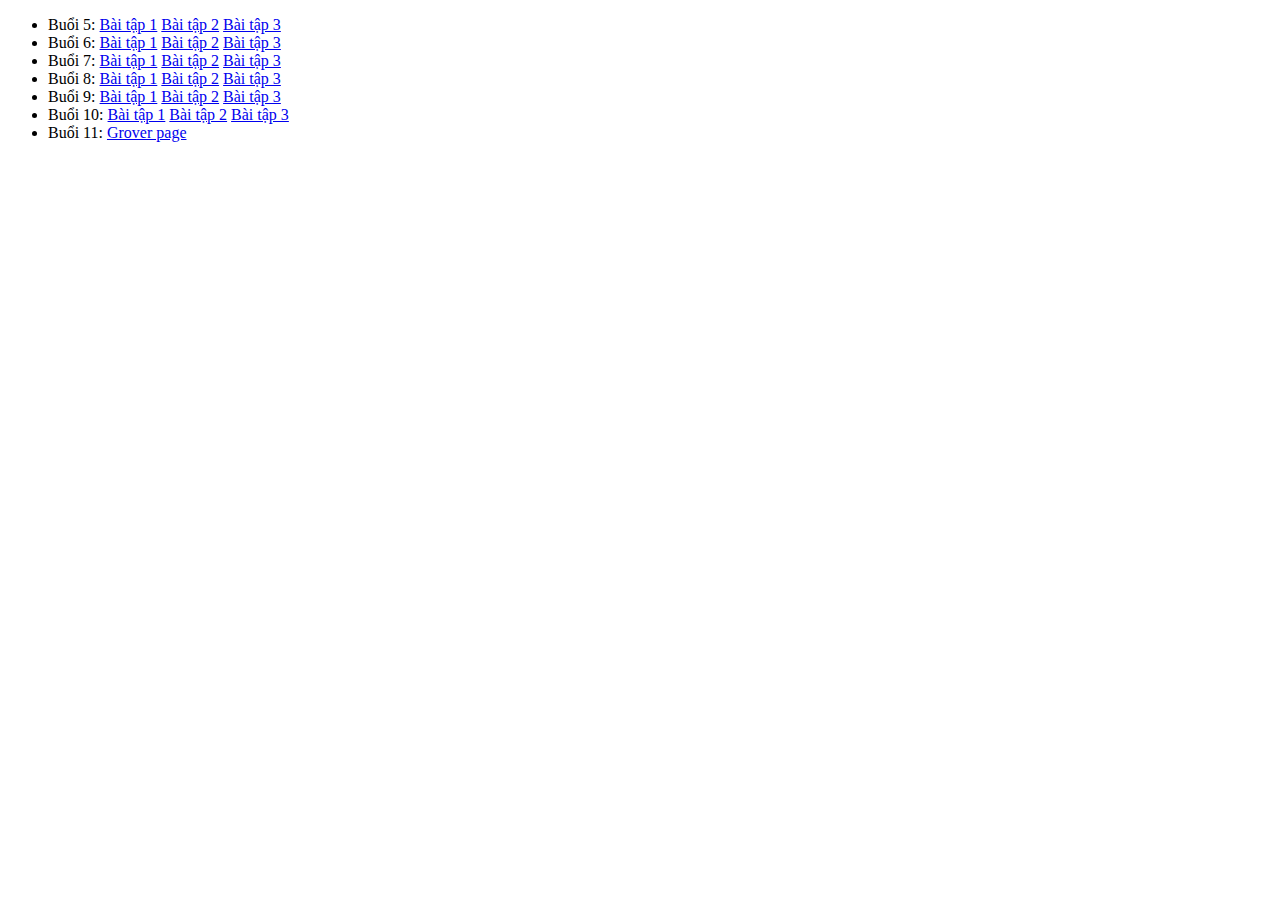
<file: index.html>
<!DOCTYPE html>
<html lang="en">
  <head>
    <meta charset="UTF-8" />
    <meta name="viewport" content="width=device-width, initial-scale=1.0" />
    <title>Web nộp bài tập</title>
  </head>
  <body>
    <ul>
      <li>Buổi 5:
        <a href="./day-05/ex-01/">Bài tập 1</a>
        <a href="./day-05/ex-02/">Bài tập 2</a>
        <a href="./day-05/ex-03/">Bài tập 3</a>
      </li>
      <li>Buổi 6:
        <a href="./day-06/ex-01/">Bài tập 1</a>
        <a href="./day-06/ex-02/">Bài tập 2</a>
        <a href="./day-06/ex-03/">Bài tập 3</a>
      </li>
      <li>Buổi 7:
        <a href="./day-07/ex-01/">Bài tập 1</a>
        <a href="./day-07/ex-02/">Bài tập 2</a>
        <a href="./day-07/ex-03/">Bài tập 3</a>
      </li>
      <li>Buổi 8:
        <a href="./day-08/ex-01/">Bài tập 1</a>
        <a href="./day-08/ex-02/">Bài tập 2</a>
        <a href="./day-08/ex-03/">Bài tập 3</a>
      </li>
      <li>Buổi 9:
        <a href="./day-09/ex-01/">Bài tập 1</a>
        <a href="./day-09/ex-02/">Bài tập 2</a>
        <a href="./day-09/ex-03/">Bài tập 3</a>
      </li>
      <li>Buổi 10:
        <a href="./day-10/ex-01/">Bài tập 1</a>
        <a href="./day-10/ex-02/">Bài tập 2</a>
        <a href="./day-10/ex-03/">Bài tập 3</a>
      </li>
      <li>Buổi 11:
        <a href="./day-11/Grover/index.html">Grover page</a>
      </li>
    </ul>
  </body>
</html>
</file>
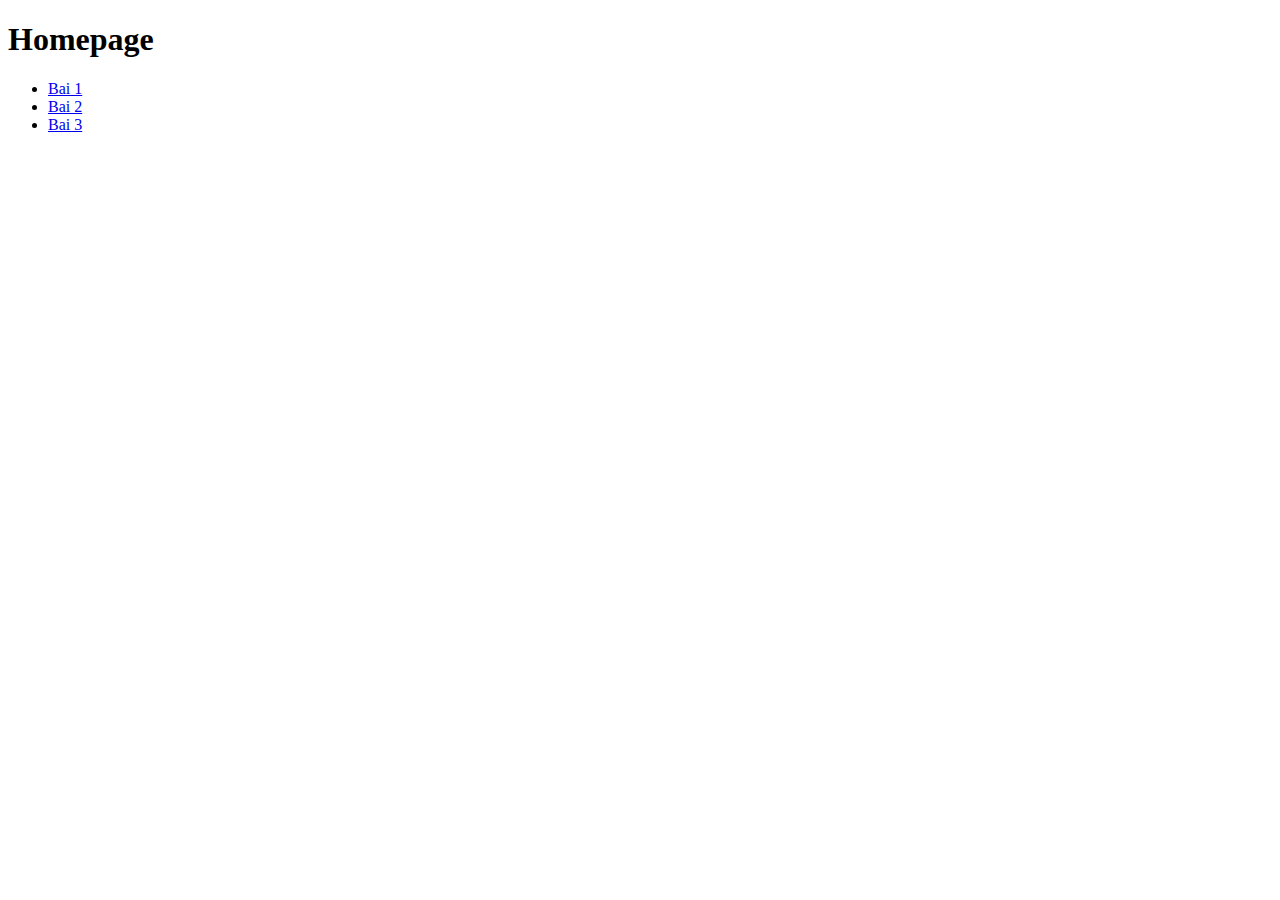
<file: day-05/index.html>
<!DOCTYPE html>
<html lang="en">
<head>
    <meta charset="UTF-8">
    <meta name="viewport" content="width=device-width, initial-scale=1.0">
    <title>BTVN</title>
</head>
<body>
    <h1>Homepage</h1>
    <ul>
        <li><a href="./ex-01/">Bai 1</a></li>
        <li><a href="./ex-02/">Bai 2</a></li>
        <li><a href="./ex-03/">Bai 3</a></li>
    </ul>
</body>
</html>
</file>
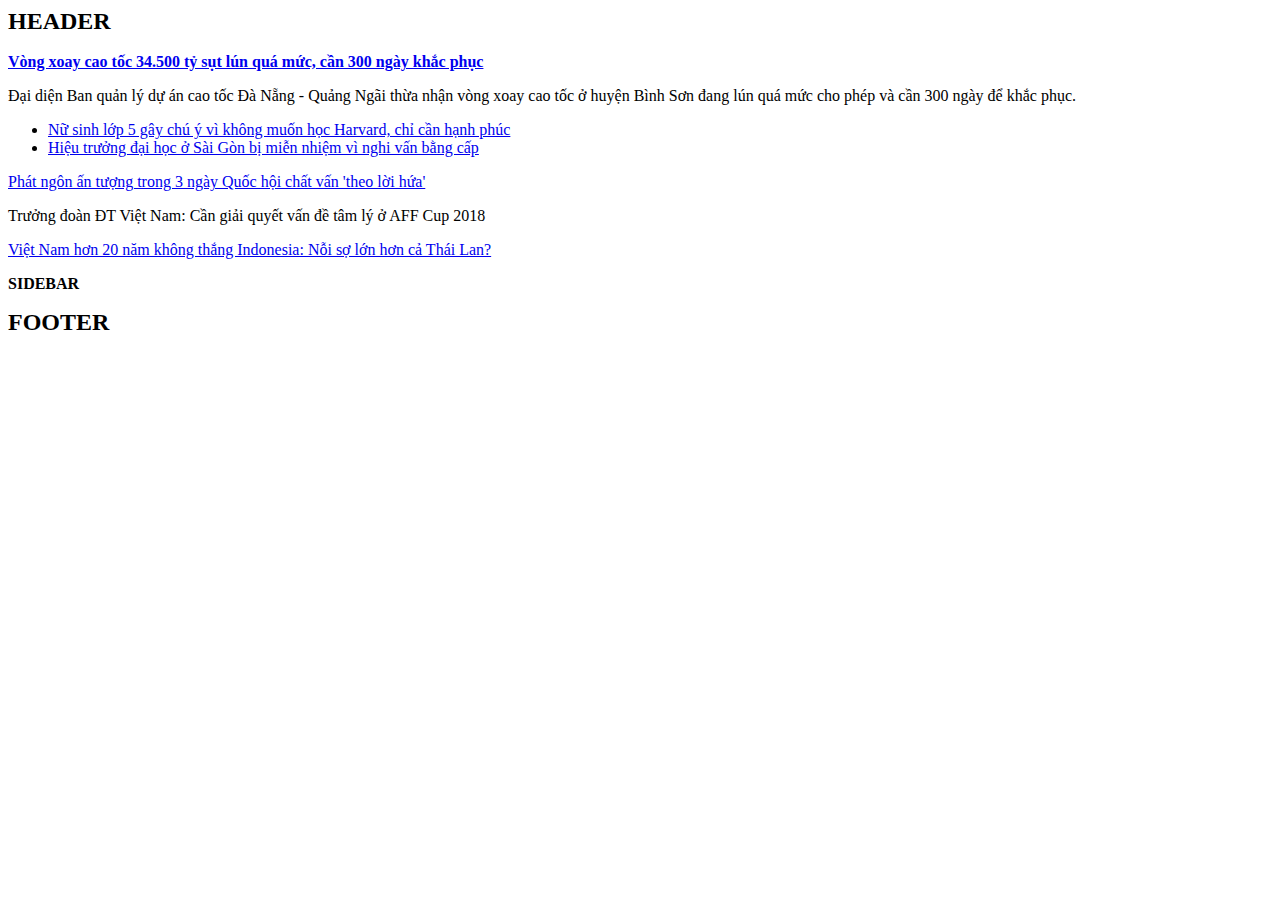
<file: day-01/ex-03/index.html>
<!DOCTYPE html>
<html lang="en">
  <head>
    <meta charset="UTF-8" />
    <meta name="viewport" content="width=device-width, initial-scale=1.0" />
    <title>Bài 03</title>
  </head>
  <body>
    <header style="font-size: 24px"><b>HEADER</b></header>
    <br />
    <a href="#"
      ><b
        >Vòng xoay cao tốc 34.500 tỷ sụt lún quá mức, cần 300 ngày khắc phục</b
      ></a
    >
    <p>
      Đại diện Ban quản lý dự án cao tốc Đà Nẵng - Quảng Ngãi thừa nhận vòng
      xoay cao tốc ở huyện Bình Sơn đang lún quá mức cho phép và cần 300 ngày để
      khắc phục.
    </p>
    <ul>
      <li>
        <a href="#"
          >Nữ sinh lớp 5 gây chú ý vì không muốn học Harvard, chỉ cần hạnh
          phúc</a
        >
      </li>
      <li>
        <a href="#"
          >Hiệu trưởng đại học ở Sài Gòn bị miễn nhiệm vì nghi vấn bằng cấp</a
        >
      </li>
    </ul>
    <a href="#"
      >Phát ngôn ấn tượng trong 3 ngày Quốc hội chất vấn 'theo lời hứa'</a
    >
    <p>Trưởng đoàn ĐT Việt Nam: Cần giải quyết vấn đề tâm lý ở AFF Cup 2018</p>
    <a href="#"
      >Việt Nam hơn 20 năm không thắng Indonesia: Nỗi sợ lớn hơn cả Thái Lan?</a
    >
    <p><b>SIDEBAR</b></p>
    <footer style="font-size: 24px"><b>FOOTER</b></footer>
  </body>
</html>
</file>
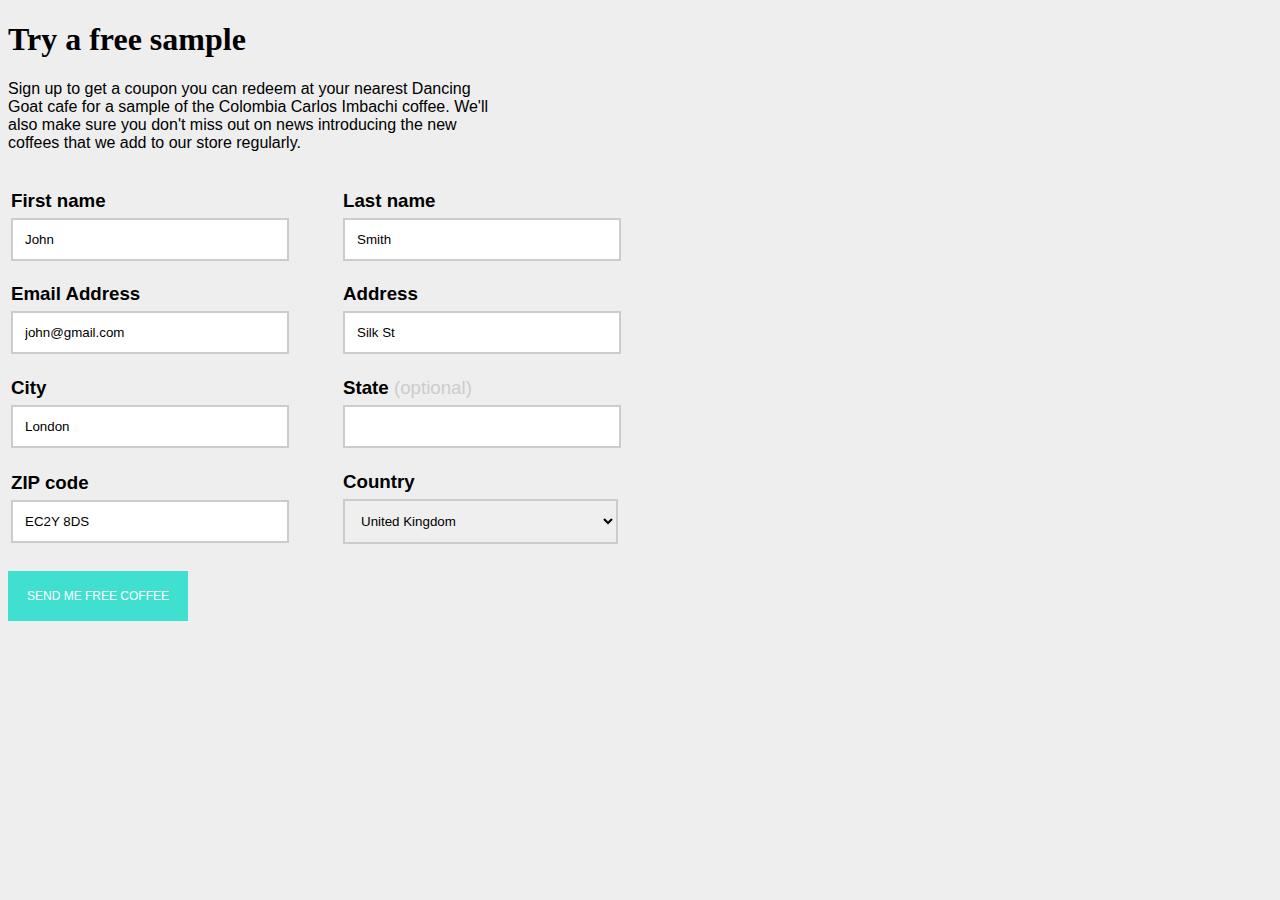
<file: day-02/ex-01/index.html>
<!DOCTYPE html>
<html lang="en">
  <head>
    <meta charset="UTF-8" />
    <meta name="viewport" content="width=device-width, initial-scale=1.0" />
    <title>Bài 1</title>
    <link rel="stylesheet" href="style.css" />
  </head>
  <body>
    <h1>Try a free sample</h1>
    <p>
      Sign up to get a coupon you can redeem at your nearest Dancing <br />
      Goat cafe for a sample of the Colombia Carlos Imbachi coffee. We'll <br />
      also make sure you don't miss out on news introducing the new <br />
      coffees that we add to our store regularly.
    </p>
    <table>
      <tr>
        <td>
          <h3>First name</h3>
          <input class="ipt" type="text" value="John" />
        </td>
        <td>
          <h3>Last name</h3>
          <input class="ipt" type="text" value="Smith" />
        </td>
      </tr>
      <tr>
        <td>
          <h3>Email Address</h3>
          <input class="ipt" type="email" value="john@gmail.com" />
        </td>
        <td>
          <h3>Address</h3>
          <input class="ipt" type="text" value="Silk St" />
        </td>
      </tr>
      <tr>
        <td>
          <h3>City</h3>
          <input class="ipt" type="text" value="London" />
        </td>
        <td>
          <h3>State <span>(optional)</span></h3>
          <input class="ipt" type="text" value="" />
        </td>
      </tr>
      <tr>
        <td>
          <h3>ZIP code</h3>
          <input class="ipt" type="text" value="EC2Y 8DS" />
        </td>
        <td>
          <h3>Country</h3>
          <label for="country"></label>
          <select class="slt" name="country" id="">
            <option value="united kingdom">United Kingdom</option>
          </select>
        </td>
      </tr>
    </table>
    <button>SEND ME FREE COFFEE</button>
  </body>
</html>
</file>
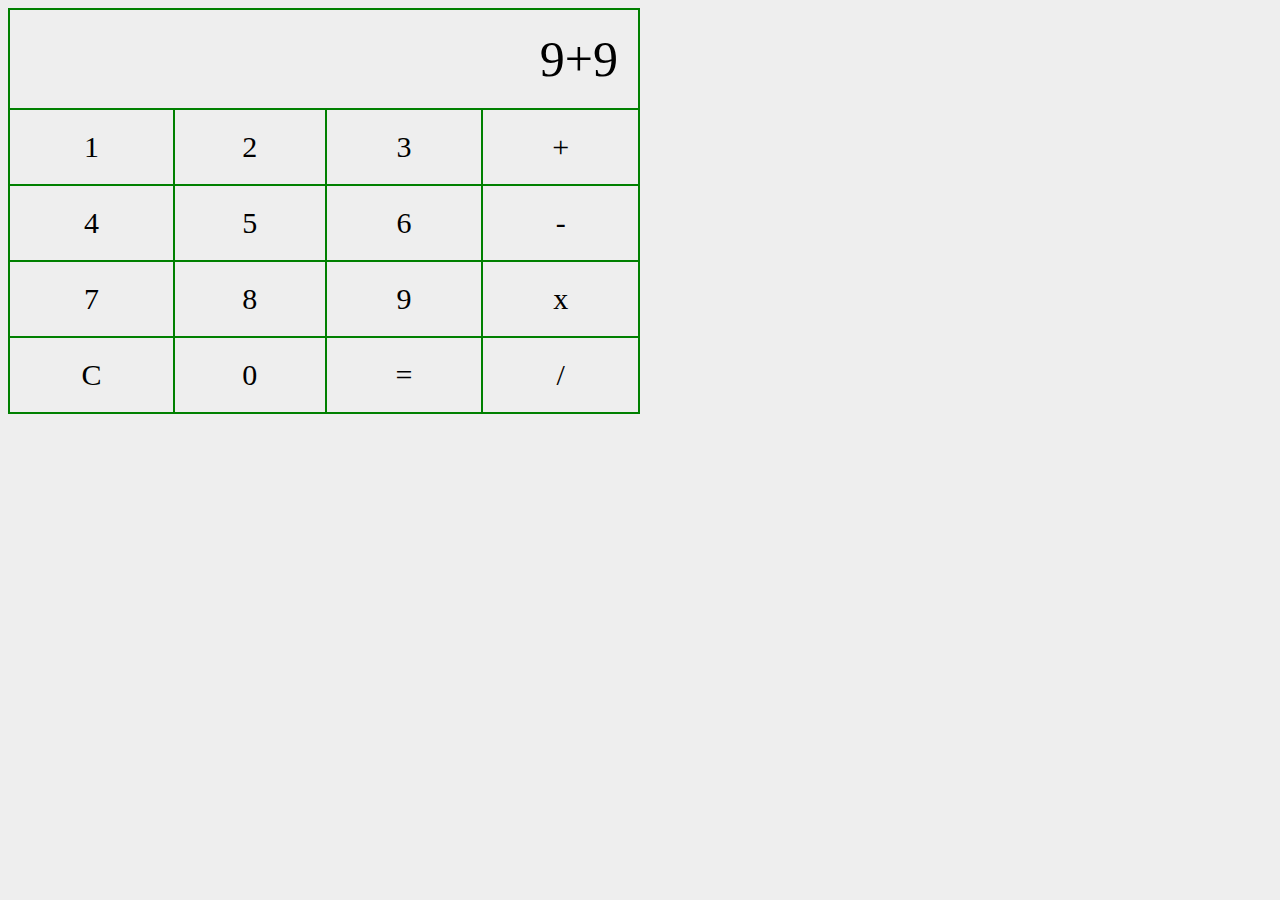
<file: day-02/ex-02/index.html>
<!DOCTYPE html>
<html lang="en">
  <head>
    <meta charset="UTF-8" />
    <meta name="viewport" content="width=device-width, initial-scale=1.0" />
    <title>Bai 2 B2</title>
    <link rel="stylesheet" href="style.css">
  </head>
  <body>
    <table width="50%" border="0" cellspacing="0px" cellpadding="20px">
      <tr>
        <td colspan="4" align="right">9+9</td>
      </tr>
        <tr>
            <td>1</td>
            <td>2</td>
            <td>3</td>
            <td>+</td>
        </tr>
      <tr>
        <td>4</td>
        <td>5</td>
        <td>6</td>
        <td>-</td>
      </tr>
      <tr>
        <td>7</th>
        <td>8</td>
        <td>9</td>
        <td>x</td>
      </tr>
      <tr>
        <td>C</td>
        <td>0</td>
        <td>=</td>
        <td>/</td>
      </tr>
    </table>
  </body>
</html>
</file>
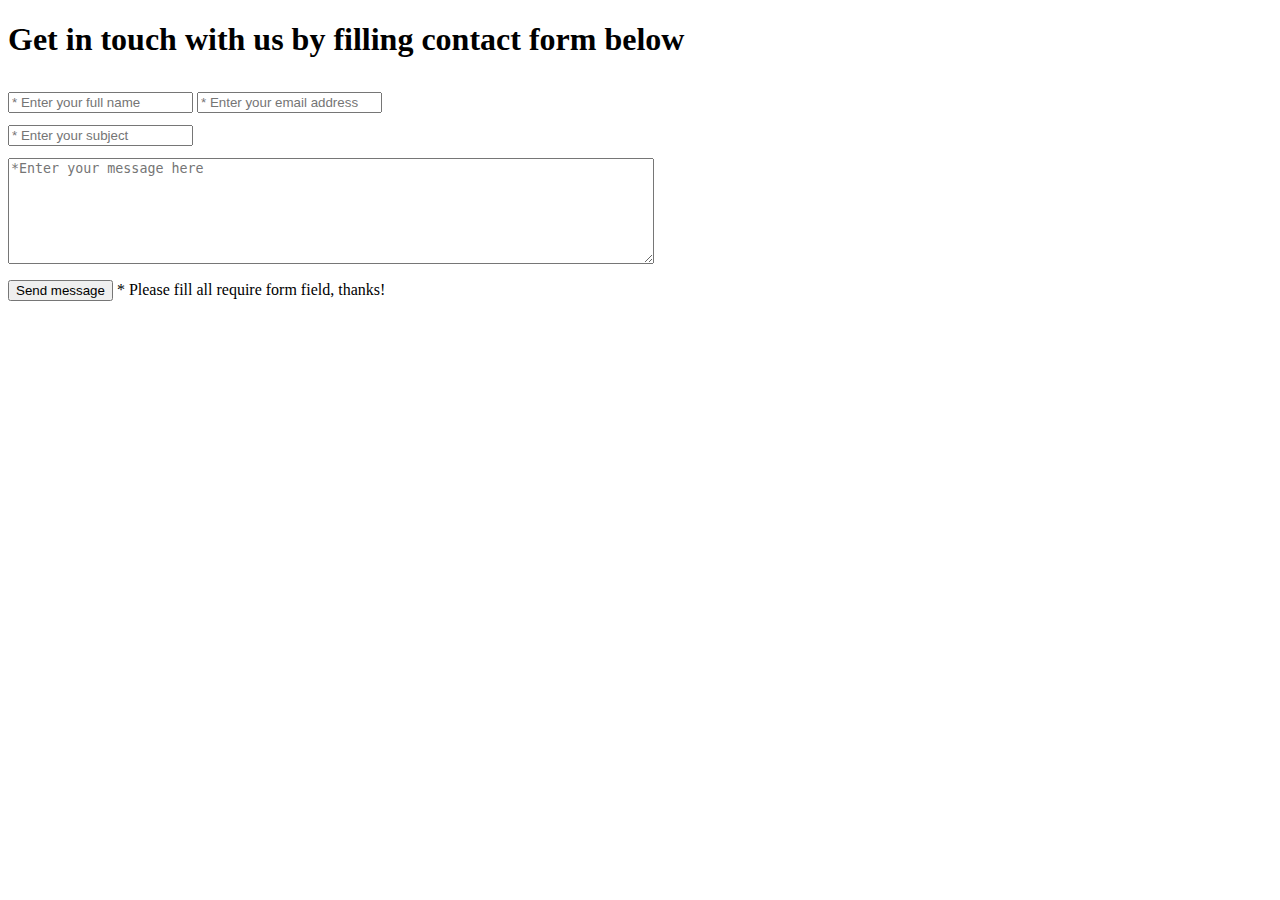
<file: day-02/ex-03/index.html>
<!DOCTYPE html>
<html lang="en">
  <head>
    <meta charset="UTF-8" />
    <meta name="viewport" content="width=device-width, initial-scale=1.0" />
    <title>Bai 3 B2</title>
    <link rel="stylesheet" href="style.css" />
  </head>
  <body>
    <h1>Get in touch with us by filling contact form below</h1>
    <div>
      <input type="text" placeholder="* Enter your full name" />
      <input type="text" placeholder="* Enter your email address" />
    </div>
    <div><input type="text" placeholder="* Enter your subject" /></div>
    <textarea placeholder="*Enter your message here"></textarea>
    <div>
      <button>Send message</button>
      <span>* Please fill all require form field, thanks!</span>
    </div>
  </body>
</html>
</file>
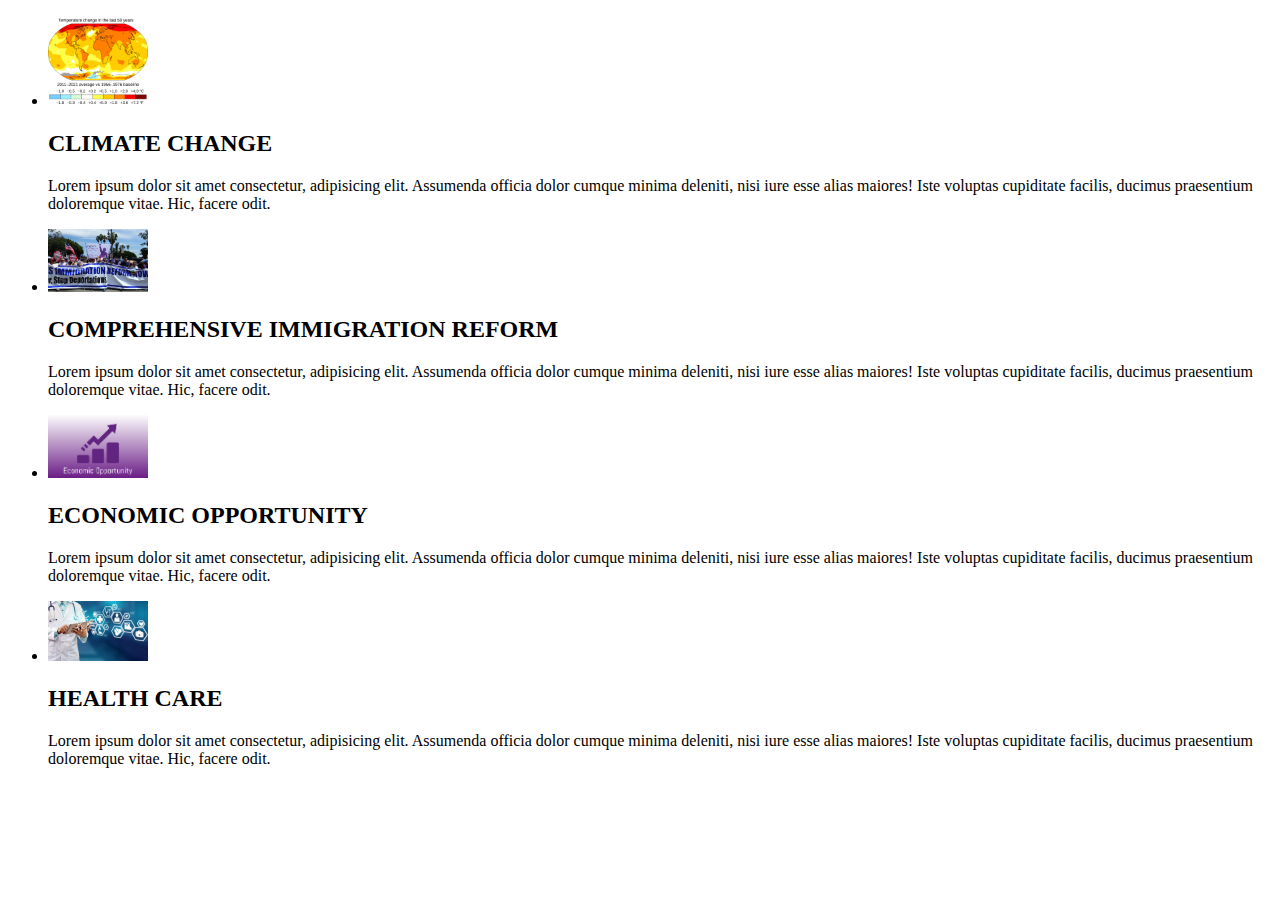
<file: day-02/ex-04/index.html>
<!DOCTYPE html>
<html lang="en">
  <head>
    <meta charset="UTF-8" />
    <meta name="viewport" content="width=device-width, initial-scale=1.0" />
    <title>Bai 4 B2</title>
  </head>
  <body>
    <ul>
      <li>
        <img src="/IMG/CLIMATE CHANGE.png" width="100px" alt="" />
        <h2>CLIMATE CHANGE</h2>
        <p>
          Lorem ipsum dolor sit amet consectetur, adipisicing elit. Assumenda
          officia dolor cumque minima deleniti, nisi iure esse alias maiores!
          Iste voluptas cupiditate facilis, ducimus praesentium doloremque
          vitae. Hic, facere odit.
        </p>
      </li>
      <li>
        <img src="/IMG/immigrationreform.jpg" width="100px" alt="" />
        <h2>COMPREHENSIVE IMMIGRATION REFORM</h2>
        <p>
          Lorem ipsum dolor sit amet consectetur, adipisicing elit. Assumenda
          officia dolor cumque minima deleniti, nisi iure esse alias maiores!
          Iste voluptas cupiditate facilis, ducimus praesentium doloremque
          vitae. Hic, facere odit.
        </p>
      </li>
      <li>
        <img src="/IMG/economic-opportunity.png" width="100px" alt="" />
        <h2>ECONOMIC OPPORTUNITY</h2>
        <p>
          Lorem ipsum dolor sit amet consectetur, adipisicing elit. Assumenda
          officia dolor cumque minima deleniti, nisi iure esse alias maiores!
          Iste voluptas cupiditate facilis, ducimus praesentium doloremque
          vitae. Hic, facere odit.
        </p>
      </li>
      <li>
        <img
          src="/IMG/b2ap3_large_health_care_in_vietnam.jpg"
          width="100px"
          alt=""
        />
        <h2>HEALTH CARE</h2>
        <p>
          Lorem ipsum dolor sit amet consectetur, adipisicing elit. Assumenda
          officia dolor cumque minima deleniti, nisi iure esse alias maiores!
          Iste voluptas cupiditate facilis, ducimus praesentium doloremque
          vitae. Hic, facere odit.
        </p>
      </li>
    </ul>
  </body>
</html>
</file>
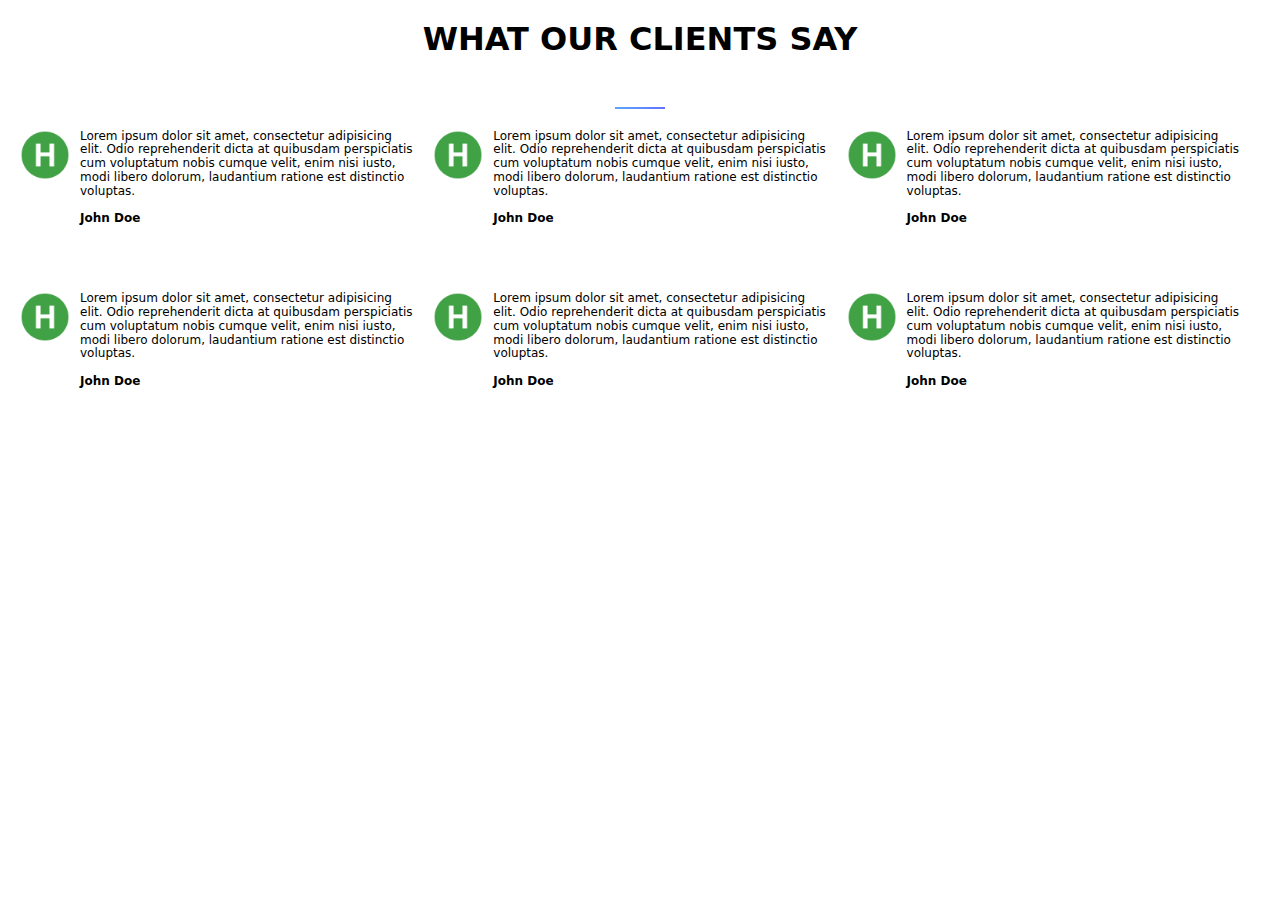
<file: day-03/ex-02/index.html>
<!DOCTYPE html>
<html lang="en">
  <head>
    <meta charset="UTF-8" />
    <meta name="viewport" content="width=device-width, initial-scale=1.0" />
    <title>Bai 2 B3</title>
    <link rel="stylesheet" href="style.css" />
    <link rel="stylesheet" href="reset.css".css">
  </head>
  <body>
    <h1>WHAT OUR CLIENTS SAY</h1>
    <div class="line"></div>
    <div class="container">
      <div class="table-data">
        <img
          src="../../IMG/Eo_circle_green_white_letter-h.svg.png"
          width="50px"
          alt=""
        />
        <p>
          Lorem ipsum dolor sit amet, consectetur adipisicing elit. Odio
          reprehenderit dicta at quibusdam perspiciatis cum voluptatum nobis
          cumque velit, enim nisi iusto, modi libero dolorum, laudantium ratione
          est distinctio voluptas. <br />
          <br />
          <b>John Doe</b>
        </p>
      </div>
      <div class="table-data">
        <img
          src="../../IMG/Eo_circle_green_white_letter-h.svg.png"
          width="50px"
          alt=""
        />
        <p>
          Lorem ipsum dolor sit amet, consectetur adipisicing elit. Odio
          reprehenderit dicta at quibusdam perspiciatis cum voluptatum nobis
          cumque velit, enim nisi iusto, modi libero dolorum, laudantium ratione
          est distinctio voluptas. <br />
          <br />
          <b>John Doe</b>
        </p>
      </div>
      <div class="table-data">
        <img
          src="../../IMG/Eo_circle_green_white_letter-h.svg.png"
          width="50px"
          alt=""
        />
        <p>
          Lorem ipsum dolor sit amet, consectetur adipisicing elit. Odio
          reprehenderit dicta at quibusdam perspiciatis cum voluptatum nobis
          cumque velit, enim nisi iusto, modi libero dolorum, laudantium ratione
          est distinctio voluptas. <br />
          <br />
          <b>John Doe</b>
        </p>
      </div>
      <div class="table-data">
        <img
          src="../../IMG/Eo_circle_green_white_letter-h.svg.png"
          width="50px"
          alt=""
        />
        <p>
          Lorem ipsum dolor sit amet, consectetur adipisicing elit. Odio
          reprehenderit dicta at quibusdam perspiciatis cum voluptatum nobis
          cumque velit, enim nisi iusto, modi libero dolorum, laudantium ratione
          est distinctio voluptas. <br />
          <br />
          <b>John Doe</b>
        </p>
      </div>
      <div class="table-data">
        <img
          src="../../IMG/Eo_circle_green_white_letter-h.svg.png"
          width="50px"
          alt=""
        />
        <p>
          Lorem ipsum dolor sit amet, consectetur adipisicing elit. Odio
          reprehenderit dicta at quibusdam perspiciatis cum voluptatum nobis
          cumque velit, enim nisi iusto, modi libero dolorum, laudantium ratione
          est distinctio voluptas. <br />
          <br />
          <b>John Doe</b>
        </p>
      </div>
      <div class="table-data">
        <img
          src="../../IMG/Eo_circle_green_white_letter-h.svg.png"
          width="50px"
          alt=""
        />
        <p>
          Lorem ipsum dolor sit amet, consectetur adipisicing elit. Odio
          reprehenderit dicta at quibusdam perspiciatis cum voluptatum nobis
          cumque velit, enim nisi iusto, modi libero dolorum, laudantium ratione
          est distinctio voluptas. <br />
          <br />
          <b>John Doe</b>
        </p>
      </div>
    </div>
  </body>
</html>
</file>
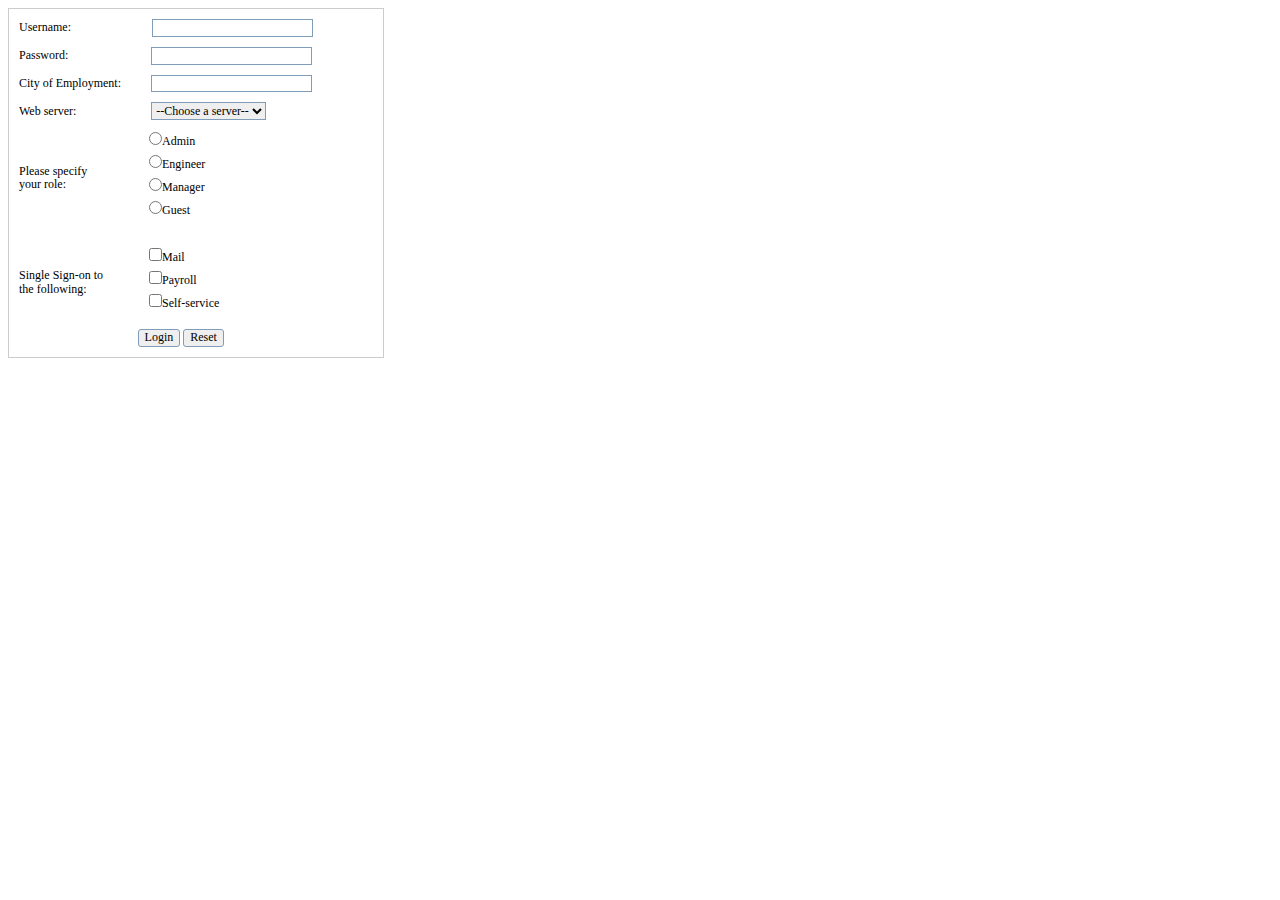
<file: day-03/ex-03/index.html>
<!DOCTYPE html>
<html lang="en">
  <head>
    <meta charset="UTF-8" />
    <meta name="viewport" content="width=device-width, initial-scale=1.0" />
    <title>Bai 3 B3</title>
    <link rel="stylesheet" href="reset.css" />
    <link rel="stylesheet" href="style.css" />
  </head>
  <body>
    <form>
      <div>
        <label><span class="username">Username:</span> <input type="text" /></label>
      </div>
      <div>
        <label><span class="pswd">Password:</span> <input type="password" /></label>
      </div>
      <div>
        <label><span class="employ">City of Employment:</span><input type="text" /></label>
      </div>
      <div>
        <label for="servers">Web server: </label>
        <select name="servers" id="servers">
          <option value="">--Choose a server--</option>
          <option value="1">Server 1</option>
          <option value="2">Server 2</option>
          <option value="3">Server 3</option>
        </select>
        <div class="role-picker">
          <p
            >Please specify your role:
            <ul>
              <label for="admin"><li><input type="radio" name="role" id="admin" />Admin</li></label>
              <label for="engineer"><li><input type="radio" name="role" id="engineer" />Engineer</li></label>
              <label for="manager"><li><input type="radio" name="role" id="manager" />Manager</li></label>
              <label for="guest"><li><input type="radio" name="role" id="guest" />Guest</li></label>
            </ul>
          </p>
        </div>
       <div class="sign-on">
            <p>Single Sign-on to the following:</p>
            <ul>
                <label for="mail"><li><input type="checkbox" name="sign" id="mail">Mail</li></label>
                <label for="payroll"><li><input type="checkbox" name="sign" id="payroll">Payroll</li></label>
                <label for="selfservice"><li><input type="checkbox" name="sign" id="selfservice">Self-service</li></label>
            </ul>
       </div>
       <div class="button-container">
           <button>Login</button>
           <button>Reset</button>
       </div>
      </div>
    </form>
  </body>
</html>
</file>
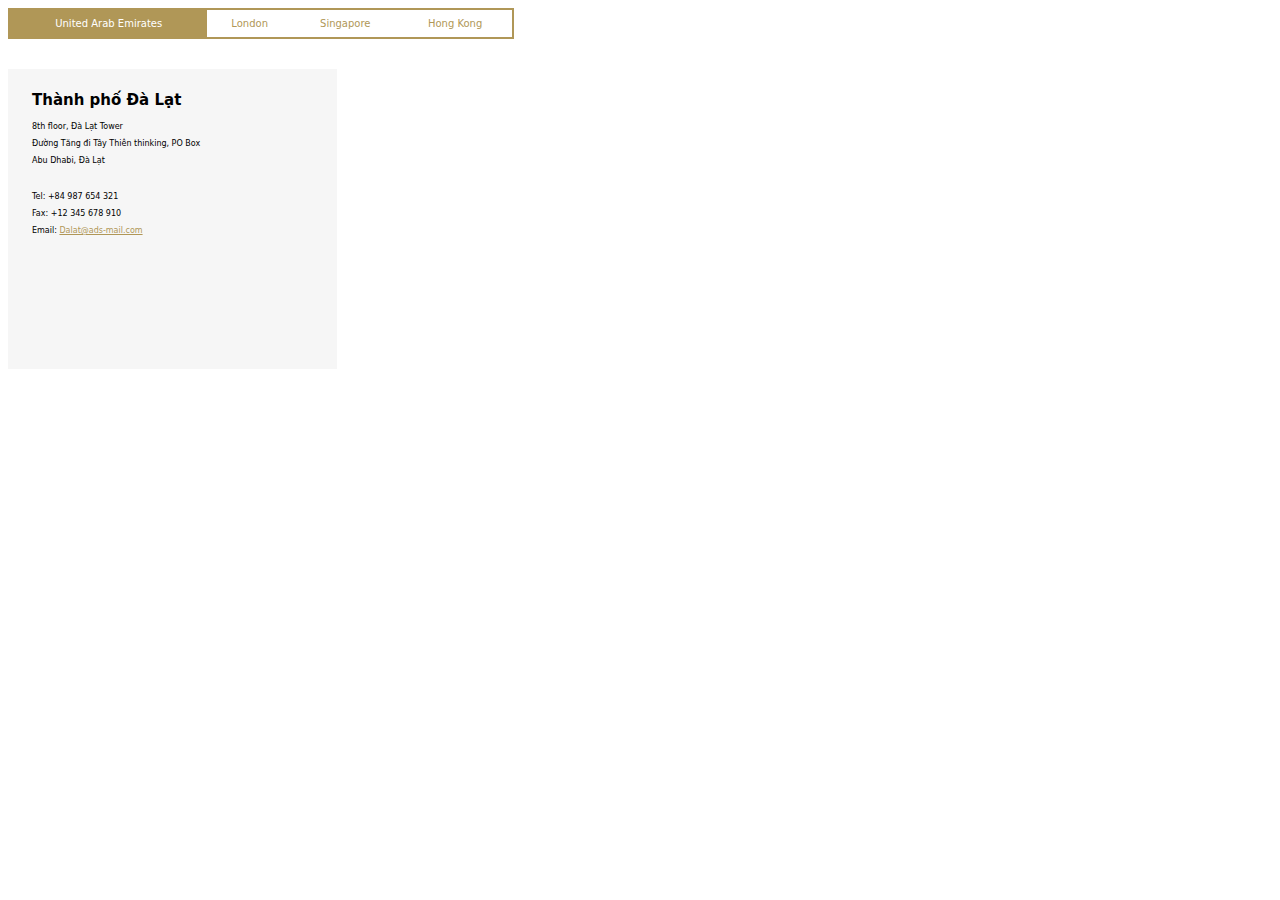
<file: day-03/ex-04/index.html>
<!DOCTYPE html>
<html lang="en">
  <head>
    <meta charset="UTF-8" />
    <meta name="viewport" content="width=device-width, initial-scale=1.0" />
    <title>Bai 4 B3</title>
    <link rel="stylesheet" href="style.css" />
  </head>
  <body>
    <div>
      <table border="0" cellspacing="0" cellpadding="8px" width="40%">
        <tr>
          <td>United Arab Emirates</td>
          <td>London</td>
          <td>Singapore</td>
          <td>Hong Kong</td>
        </tr>
      </table>
      <div class="map-container">
        <div class="map-detail">
          <h2>Thành phố Đà Lạt</h2>
          <p>8th floor, Đà Lạt Tower</p>
          <p>Đường Tăng đi Tây Thiên thinking, PO Box</p>
          <p>Abu Dhabi, Đà Lạt</p>
          <br />
          <p>Tel: +84 987 654 321</p>
          <p>Fax: +12 345 678 910</p>
          <p>Email: <a href="#">Dalat@ads-mail.com</a></p>
        </div>
        <iframe
          src="https://www.google.com/maps/embed?pb=!1m18!1m12!1m3!1d124928.4694045494!2d108.36832185888805!3d11.904066867184559!2m3!1f0!2f0!3f0!3m2!1i1024!2i768!4f13.1!3m3!1m2!1s0x317112fef20988b1%3A0xad5f228b672bf930!2zVHAuIMSQw6AgTOG6oXQsIEzDom0gxJDhu5NuZywgVmnhu4d0IE5hbQ!5e0!3m2!1svi!2s!4v1687884375515!5m2!1svi!2s"
          width="600"
          height="300"
          style="border: 0"
          allowfullscreen=""
          loading="lazy"
          referrerpolicy="no-referrer-when-downgrade"
        ></iframe>
      </div>
    </div>
  </body>
</html>
</file>
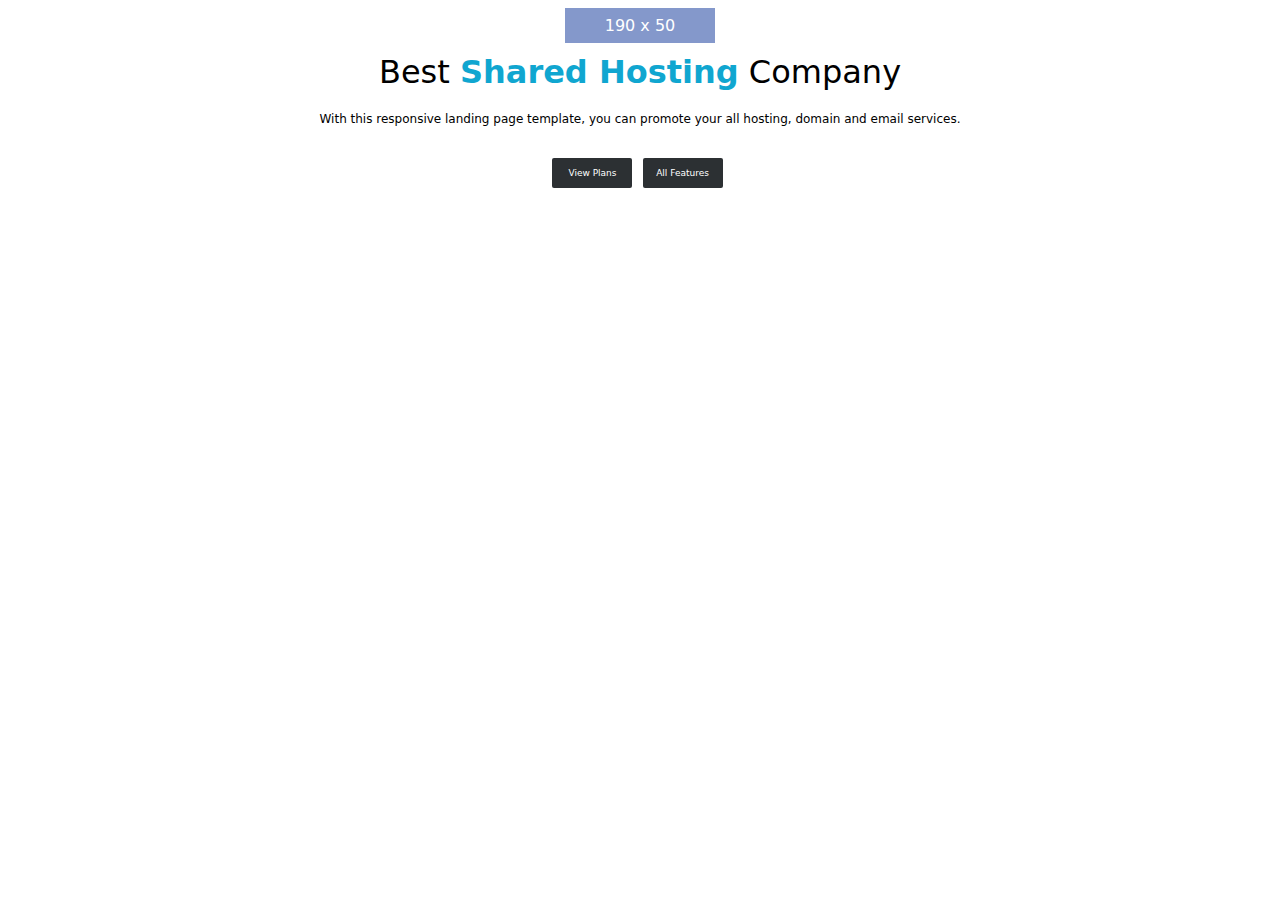
<file: day-03/ex-05/index.html>
<!DOCTYPE html>
<html lang="en">
  <head>
    <meta charset="UTF-8" />
    <meta name="viewport" content="width=device-width, initial-scale=1.0" />
    <title>Bai 5 B3</title>
    <link rel="stylesheet" href="style.css" />
  </head>
  <body>
    <div class="box">190 x 50</div>
    <h1>Best <span class="emphasized-text">Shared Hosting</span> Company</h1>
    <p>
      With this responsive landing page template, you can promote your all
      hosting, domain and email services.
    </p>
    <div class="btn">
      <button>View Plans</button>
      <button>All Features</button>
    </div>
  </body>
</html>
</file>
<file: day-02/ex-01/style.css>
body {
    background-color: #eee;
}

p,
h3 {
    font-family: Arial, Helvetica, sans-serif;
}

.ipt,
.slt {
    border      : 2px solid #ccc;
    padding     : 12px;
    margin-right: 50px;
    width       : 250px;
}

.slt {
    width: 275px;
}

h3 {
    margin-bottom: 6px;
}

span {
    color      : #ccc;
    font-weight: 300;
}

button {
    border          : none;
    background-color: turquoise;
    width           : 180px;
    height          : 50px;
    margin-top      : 24px;
    color           : #fff;
    font-size       : 12px;
}
</file>
<file: day-02/ex-02/style.css>
body {
    background-color: #eee;
}

table {
    border: 1px solid green;
}

td:not(tr:first-child td:first-child) {
    text-align: center;
    border    : 1px solid green;
    font-size : 30px;
}

tr:first-child td:first-child {
    font-size: 50px;
    border   : 1px solid green;
}
</file>
<file: day-02/ex-03/style.css>
input {
    margin-top: 12px;
}

button {
    margin-top: 12px;
}

textarea {
    margin-top: 12px;
    height    : 100px;
    width     : 50vw;
}
</file>
<file: day-03/ex-02/style.css>
* {
    font-family: system-ui, -apple-system, BlinkMacSystemFont, 'Segoe UI', Roboto, Oxygen, Ubuntu, Cantarell, 'Open Sans', 'Helvetica Neue', sans-serif;
}

h1 {
    text-align: center;
}

.line {
    background-image: linear-gradient(to right, #5CA7FB, #6372FF);
    width           : 50px;
    height          : 2px;
    position        : absolute;
    top             : 12%;
    left            : 50%;
    transform       : translate(-50%, -50%);
}

.table-data {
    display    : flex;
    align-items: flex-start;
    gap        : 10px;
    width      : 33.33%;
    margin-top : 50px;
}

.container {
    margin-left : 20px;
    margin-right: 20px;
    display     : flex;
    flex-wrap   : wrap;
}

p {
    margin-top   : 0;
    margin-bottom: 16px;
    margin-right : 20px;
    font-size    : 12px;
}
</file>
<file: day-03/ex-03/style.css>
body {
    margin   : 8px;
    font-size: 12px;
}

ul {
    list-style-type: none;
    padding-right  : 20px;
}

input {
    margin-bottom: 10px;
    border       : 1px solid #7F9DB9;
}

p,
span {
    width: 90px;

}

.username {
    padding-right: 78px;
}

.pswd {
    padding-right: 80px;
}

.employ {
    padding-right: 30px;
}

label[for="servers"] {
    padding-right: 72px;
}

select[id="servers"] {
    border: 1px solid #7F9DB9;
}


.role-picker,
.sign-on {
    display    : flex;
    align-items: center;
}

button {
    border       : 1px solid #7F9DB9;
    border-radius: 3px
}

.button-container {
    width : 33%;
    margin: auto;

}

form {
    padding: 10px;
    border : 1px solid #ccc;
    width  : 28%;
}
</file>
<file: day-03/ex-04/style.css>
body {
    font-family: system-ui, -apple-system, BlinkMacSystemFont, 'Segoe UI', Roboto, Oxygen, Ubuntu, Cantarell, 'Open Sans', 'Helvetica Neue', sans-serif;
    font-size  : 10px;
}

.map-detail {
    display         : inline-block;
    height          : 285px;
    width           : 300px;
    background-color: #f6f6f6;
    padding         : 5px;
}

.map-detail {
    padding-left: 24px;
    padding-top : 10px
}

.map-container {
    display   : flex;
    margin-top: 30px;
    gap       : 2px
}

table {
    border    : 2px solid #B09757;
    color     : #B09757;
    text-align: center;
}

table td:first-child {
    background-color: #B09757;
    color           : #fff;
}

p {
    font-size: 8px;
}

a:link {
    color           : #B09757;
    background-color: transparent;
    text-decoration : underline;
}
</file>
<file: day-03/ex-05/style.css>
* {
    font-weight: 400;
    font-family: system-ui, -apple-system, BlinkMacSystemFont, 'Segoe UI', Roboto, Oxygen, Ubuntu, Cantarell, 'Open Sans', 'Helvetica Neue', sans-serif
}

.box {
    width           : 150px;
    background-color: #8498CB;
    text-align      : center;
    margin          : auto;
    padding         : 8px 0;
    color           : #fff;
    font-weight     : 200;

}

.emphasized-text {
    color      : #10A6D0;
    font-weight: 600;
}

h1 {
    text-align: center;
    margin-top: 10px;
}

p {
    font-size : 12px;
    text-align: center;
}

.btn {
    margin     : auto;
    text-align : center;
    padding-top: 20px;
}

button {
    background-color: #2C3033;
    color           : #fff;
    border          : none;
    font-size       : 9px;
    width           : 80px;
    height          : 30px;
    border-radius   : 2px;
    margin-right    : 5px;
}
</file>
